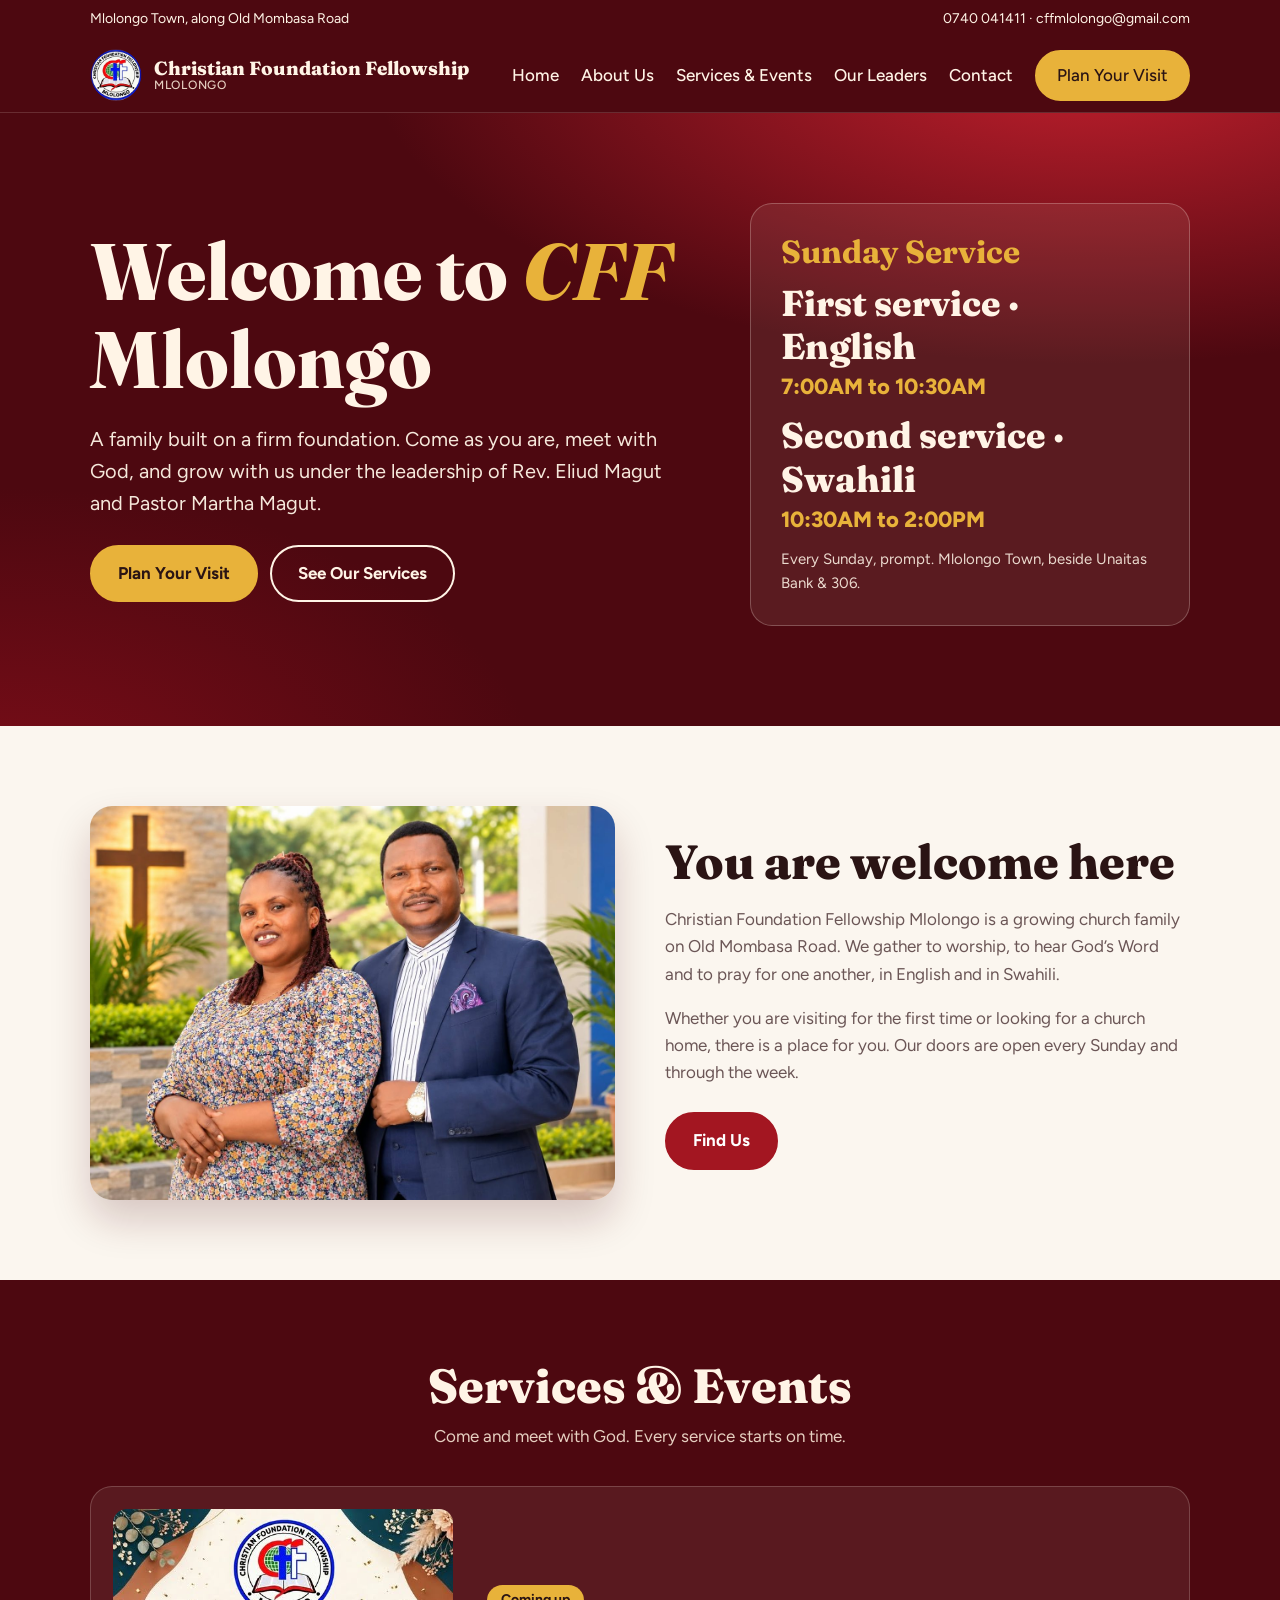
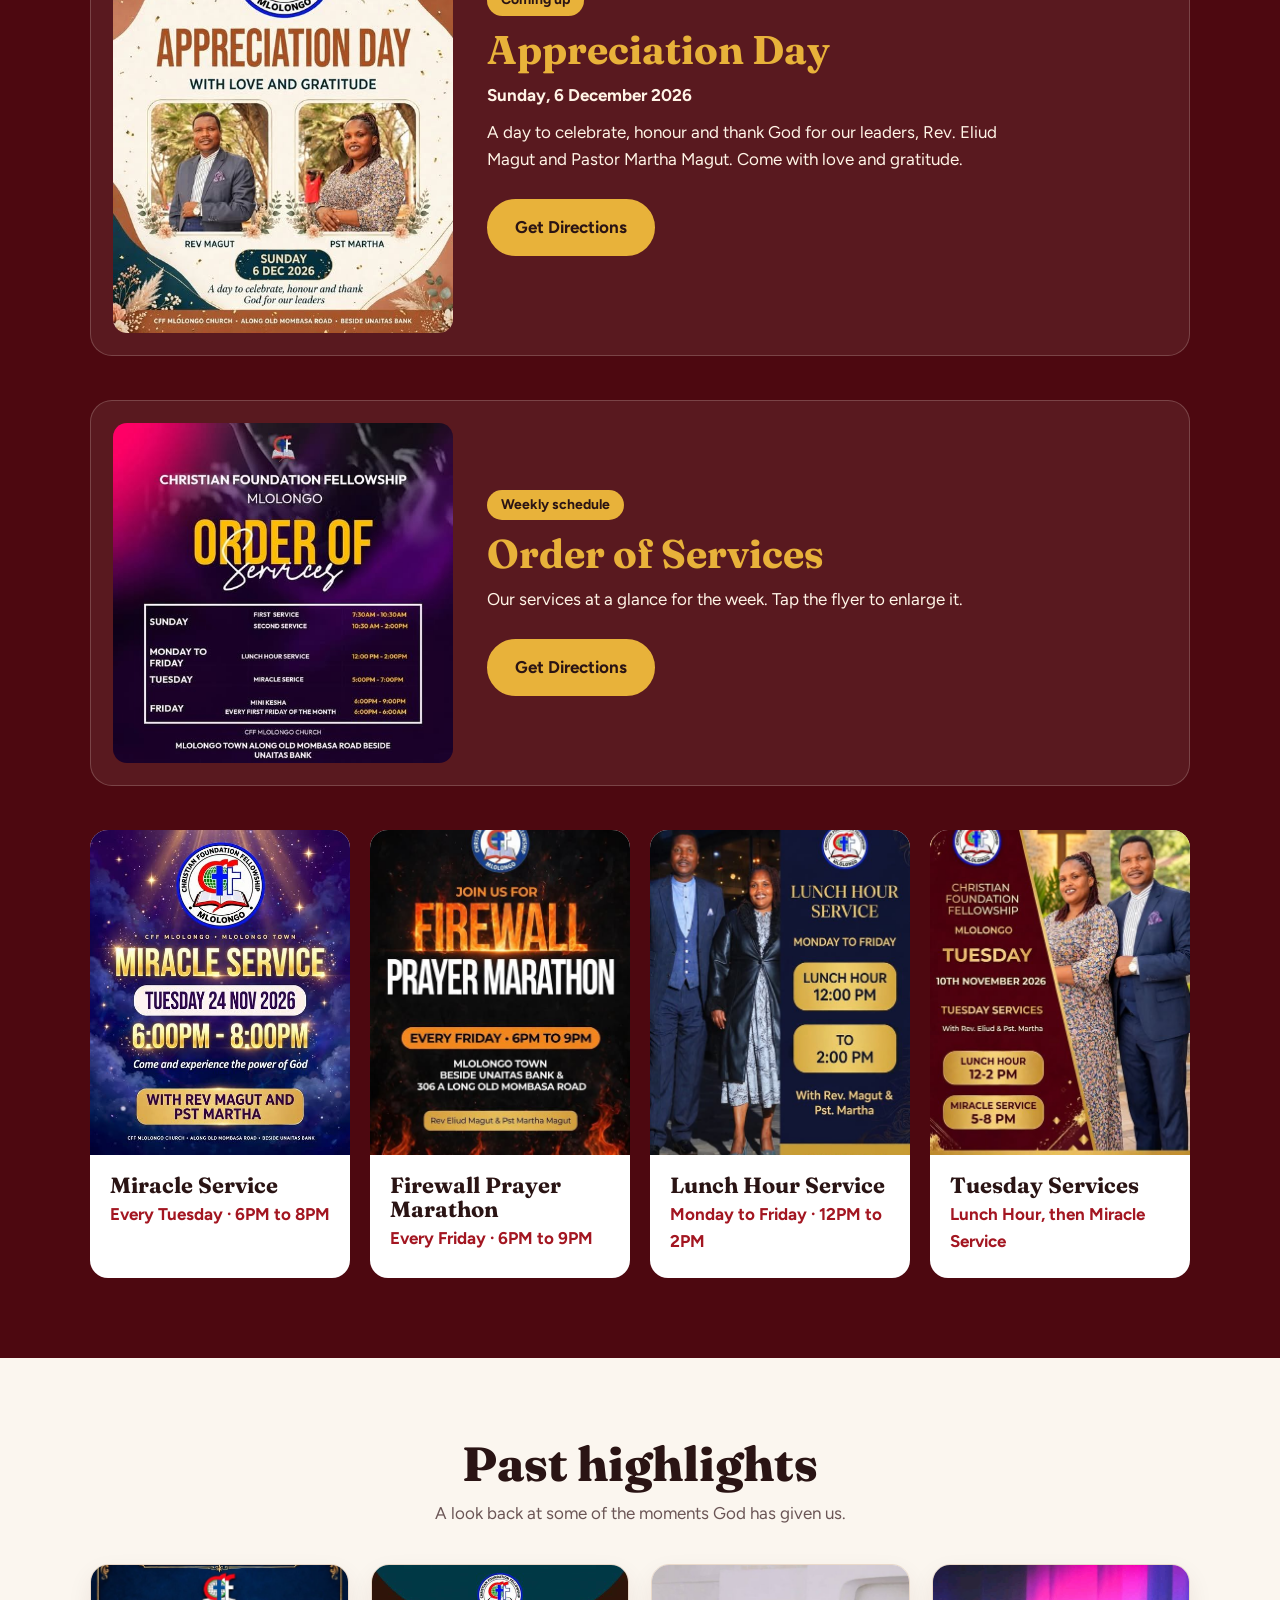
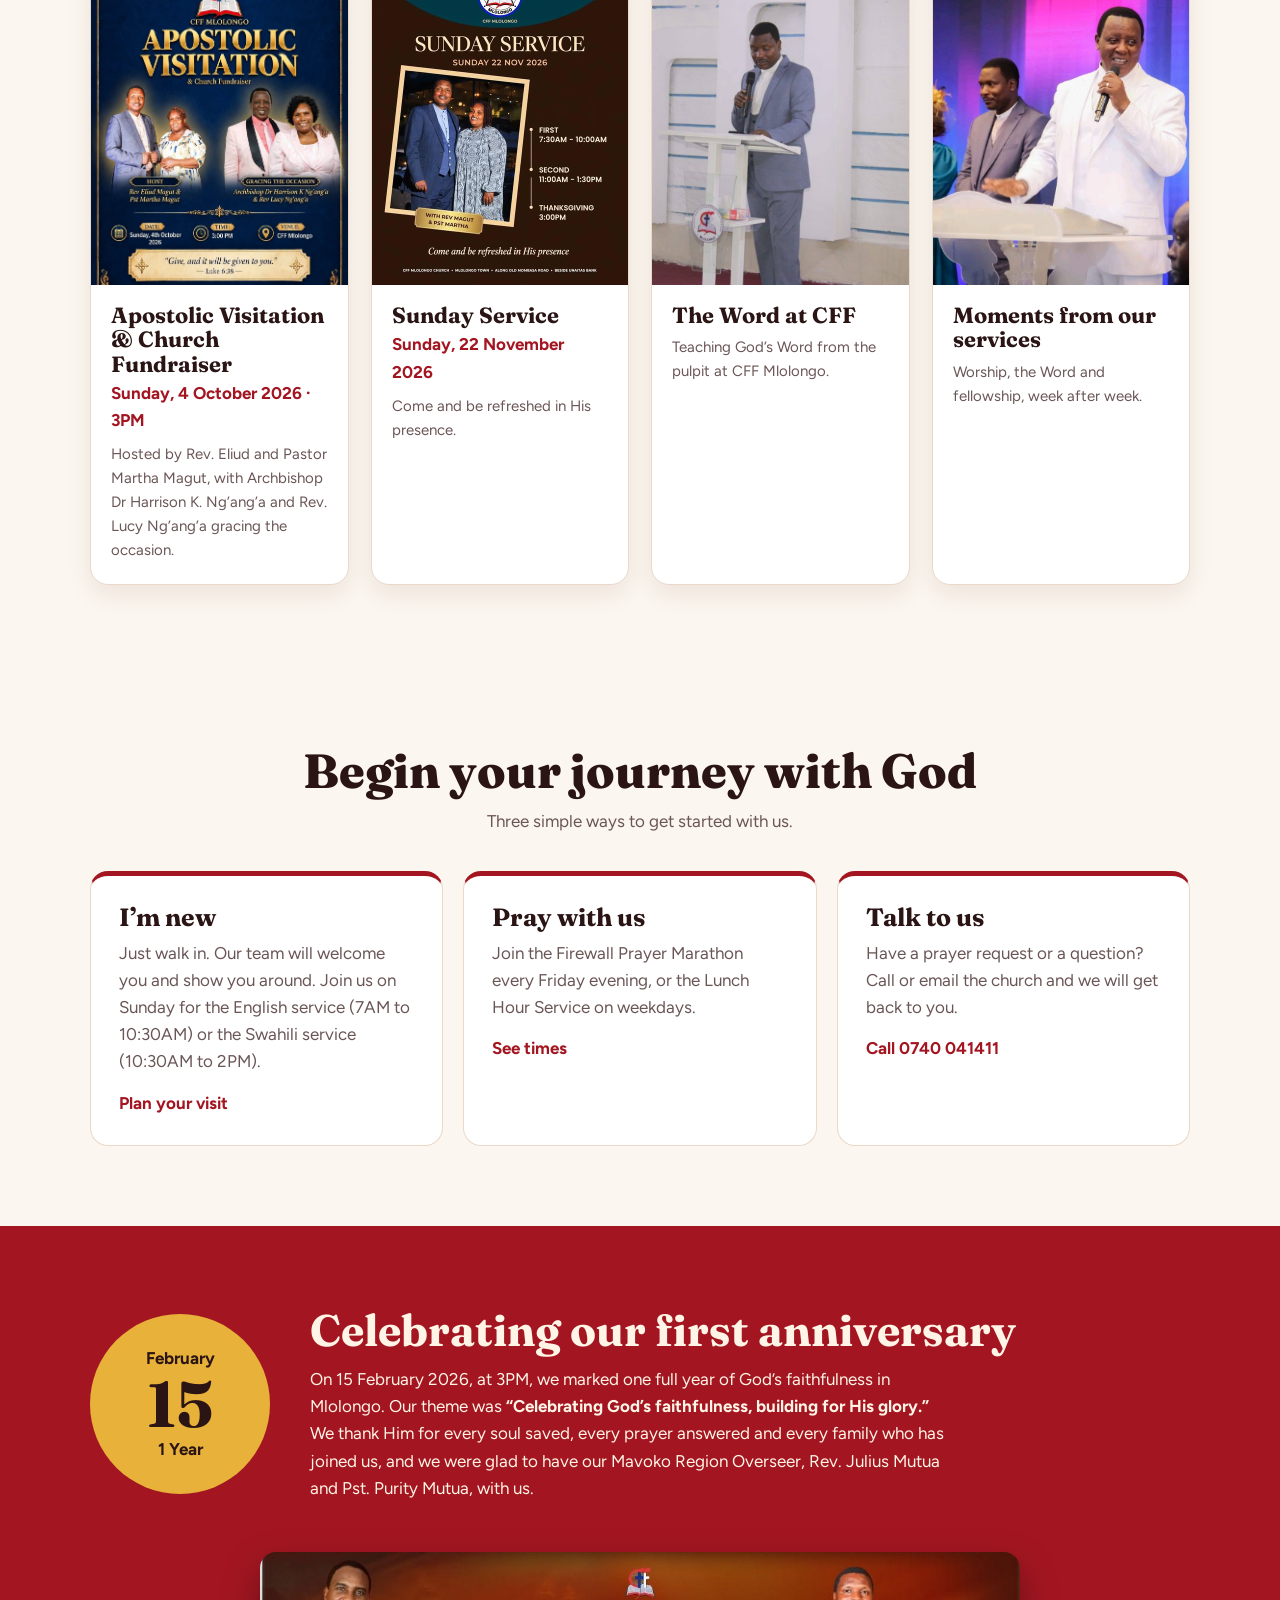
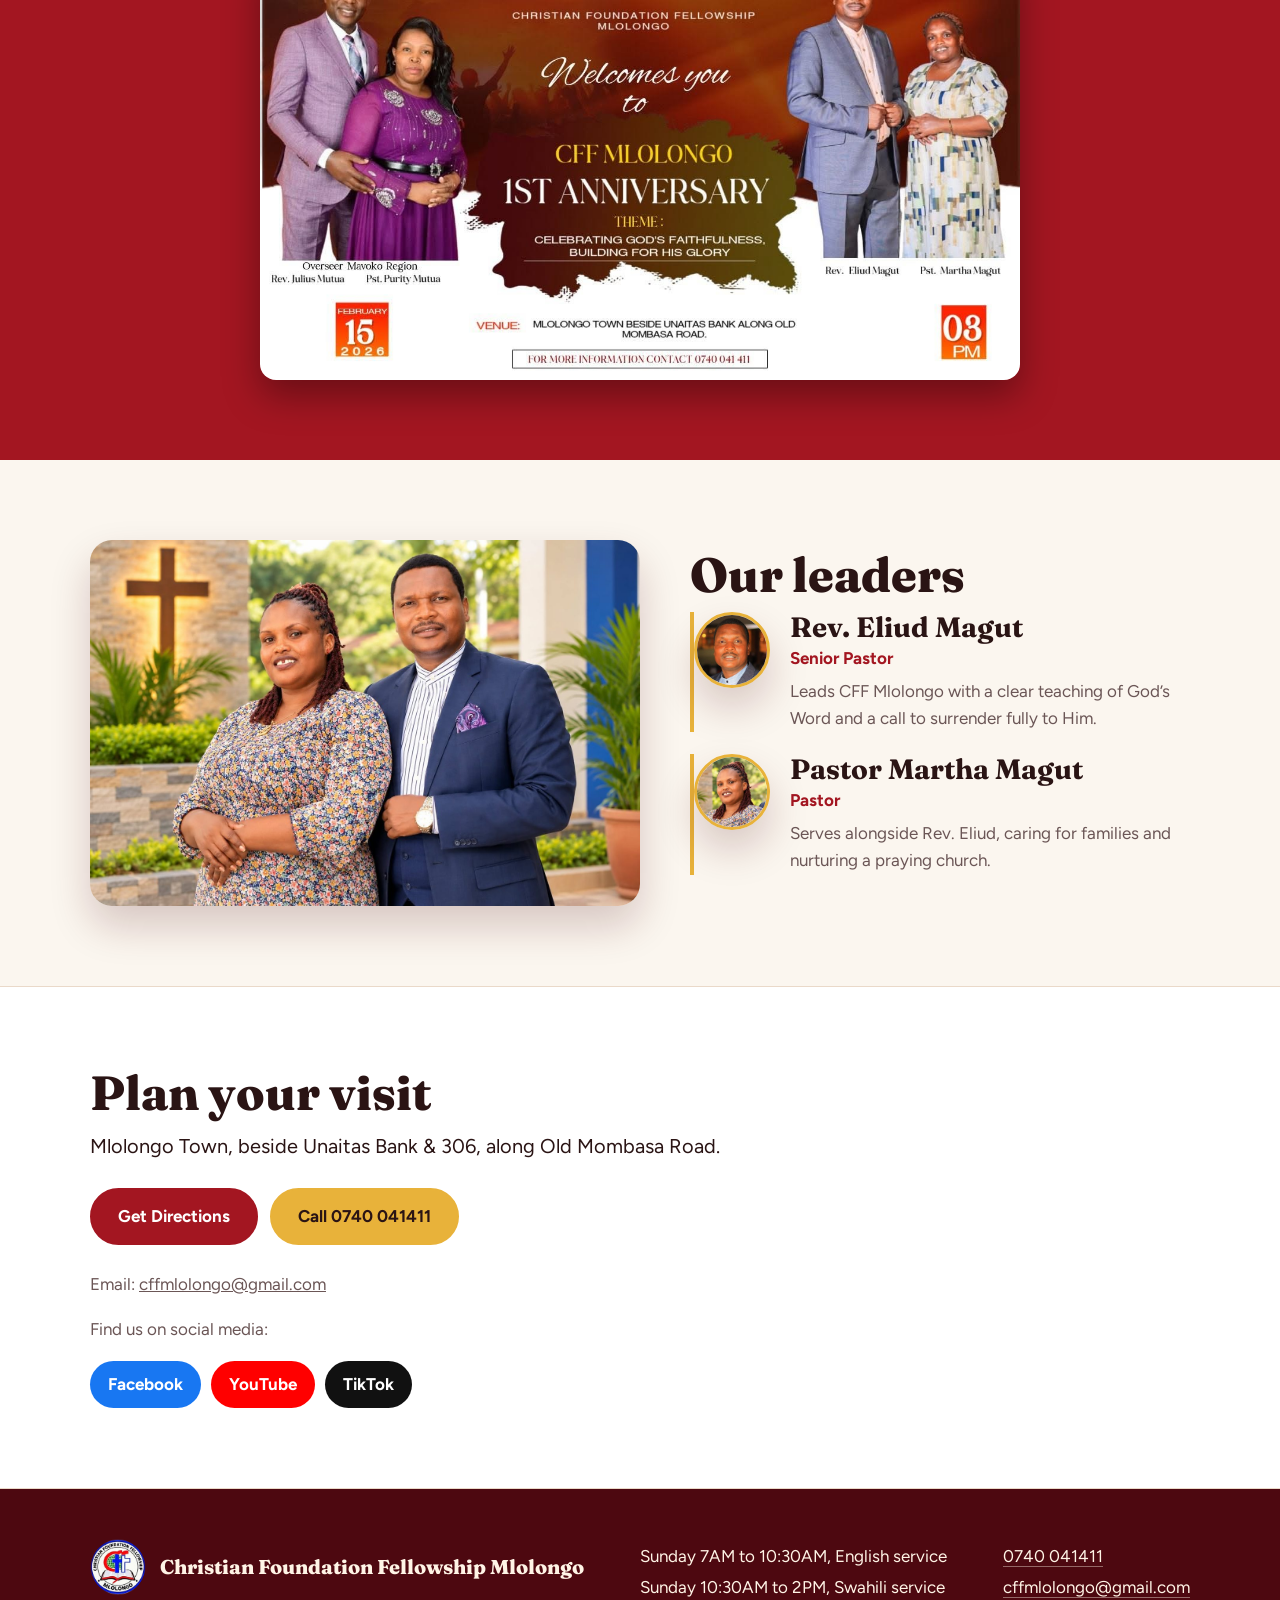
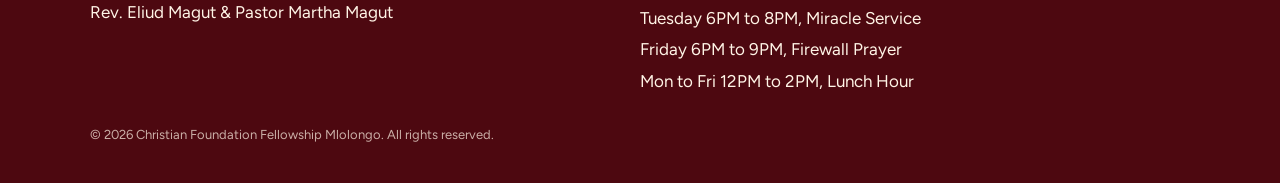
<file: index.html>
<!DOCTYPE html>
<html lang="en">
<head>
<meta charset="utf-8">
<meta name="viewport" content="width=device-width, initial-scale=1">
<title>Christian Foundation Fellowship Mlolongo</title>
<meta name="description" content="Christian Foundation Fellowship Mlolongo. Join us every Sunday: English service 7AM to 10:30AM, Swahili service 10:30AM to 2PM, beside Unaitas Bank along Old Mombasa Road.">
<meta property="og:title" content="Christian Foundation Fellowship Mlolongo">
<meta property="og:description" content="Join us every Sunday. Rev. Eliud Magut and Pastor Martha Magut.">
<meta property="og:image" content="https://hopemutheu733-cmd.github.io/cff-mlolongo/images/images/pastors.jpg">
<meta property="og:type" content="website">
<meta property="og:url" content="https://hopemutheu733-cmd.github.io/cff-mlolongo/">
<meta name="twitter:card" content="summary_large_image">
<link rel="canonical" href="https://hopemutheu733-cmd.github.io/cff-mlolongo/">
<link rel="icon" href="images/images/logo.png">
<link rel="preconnect" href="https://fonts.googleapis.com">
<link rel="preconnect" href="https://fonts.gstatic.com" crossorigin>
<link href="https://fonts.googleapis.com/css2?family=Fraunces:opsz,wght@9..144,600;9..144,800&family=Figtree:wght@400;500;700&display=swap" rel="stylesheet">
<link rel="stylesheet" href="style.css">
<script type="application/ld+json">
{
  "@context": "https://schema.org",
  "@type": "Church",
  "name": "Christian Foundation Fellowship Mlolongo",
  "url": "https://hopemutheu733-cmd.github.io/cff-mlolongo/",
  "image": "https://hopemutheu733-cmd.github.io/cff-mlolongo/images/images/pastors.jpg",
  "telephone": "+254740041411",
  "email": "cffmlolongo@gmail.com",
  "sameAs": [
    "https://www.facebook.com/p/Christian-Foundation-Fellowship-Mlolongo-61575318900422/",
    "https://www.youtube.com/@cffmlolongo",
    "https://www.tiktok.com/@cff_.mlolongo"
  ],
  "address": {
    "@type": "PostalAddress",
    "streetAddress": "Beside Unaitas Bank, Old Mombasa Road",
    "addressLocality": "Mlolongo",
    "addressCountry": "KE"
  },
  "openingHoursSpecification": [
    {"@type": "OpeningHoursSpecification", "dayOfWeek": "Sunday", "opens": "07:00", "closes": "14:00"},
    {"@type": "OpeningHoursSpecification", "dayOfWeek": ["Monday","Tuesday","Wednesday","Thursday","Friday"], "opens": "12:00", "closes": "14:00"},
    {"@type": "OpeningHoursSpecification", "dayOfWeek": "Tuesday", "opens": "18:00", "closes": "20:00"},
    {"@type": "OpeningHoursSpecification", "dayOfWeek": "Friday", "opens": "18:00", "closes": "21:00"}
  ]
}
</script>
</head>
<body>

<div class="top"><div class="wrap">
  <span>Mlolongo Town, along Old Mombasa Road</span>
  <span><a href="tel:+254740041411">0740 041411</a> · <a href="mailto:cffmlolongo@gmail.com">cffmlolongo@gmail.com</a></span>
</div></div>

<nav class="main"><div class="wrap">
  <a class="brand" href="#home"><img src="images/images/logo.png" alt="CFF Mlolongo logo"><span>Christian Foundation Fellowship<small>MLOLONGO</small></span></a>
  <button class="burger" id="burger" aria-label="Menu" aria-expanded="false" aria-controls="links">Menu</button>
  <div class="links" id="links">
    <a href="#home">Home</a>
    <a href="#about">About Us</a>
    <a href="#events">Services &amp; Events</a>
    <a href="#leaders">Our Leaders</a>
    <a href="#contact">Contact</a>
    <a class="btn red" href="#contact" style="padding:10px 20px">Plan Your Visit</a>
  </div>
</div></nav>

<header class="hero" id="home"><div class="wrap hero-grid">
  <div>
    <h1>Welcome to <em>CFF</em> Mlolongo</h1>
    <p>A family built on a firm foundation. Come as you are, meet with God, and grow with us under the leadership of Rev. Eliud Magut and Pastor Martha Magut.</p>
    <div class="cta"><a class="btn" href="#contact">Plan Your Visit</a><a class="btn ghost" href="#events">See Our Services</a></div>
  </div>
  <div class="sunday">
    <h2>Sunday Service</h2>
    <div class="t">First service · English</div>
    <div class="t" style="font-family:Figtree,sans-serif;font-size:22px;color:#e8b23a;margin-bottom:14px">7:00AM to 10:30AM</div>
    <div class="t">Second service · Swahili</div>
    <div class="t" style="font-family:Figtree,sans-serif;font-size:22px;color:#e8b23a">10:30AM to 2:00PM</div>
    <p>Every Sunday, prompt. Mlolongo Town, beside Unaitas Bank &amp; 306.</p>
  </div>
</div></header>

<section class="welcome" id="about"><div class="wrap">
  <img loading="lazy" decoding="async" class="ph" src="images/images/pastors.jpg" alt="Rev. Eliud Magut and Pastor Martha Magut">
  <div>
    <h2 class="title">You are welcome here</h2>
    <p>Christian Foundation Fellowship Mlolongo is a growing church family on Old Mombasa Road. We gather to worship, to hear God’s Word and to pray for one another, in English and in Swahili.</p>
    <p>Whether you are visiting for the first time or looking for a church home, there is a place for you. Our doors are open every Sunday and through the week.</p>
    <div class="cta"><a class="btn red" href="#contact">Find Us</a></div>
  </div>
</div></section>

<section class="events" id="events"><div class="wrap">
  <h2 class="title center">Services &amp; Events</h2>
  <p class="lead center">Come and meet with God. Every service starts on time.</p>

  <div class="featured">
    <img loading="lazy" decoding="async" src="images/images/appreciation-day.jpg" alt="Appreciation Day flyer" data-zoom>
    <div>
      <span class="tag">Coming up</span>
      <h3>Appreciation Day</h3>
      <p><strong>Sunday, 6 December 2026</strong></p>
      <p>A day to celebrate, honour and thank God for our leaders, Rev. Eliud Magut and Pastor Martha Magut. Come with love and gratitude.</p>
      <div class="cta"><a class="btn" href="#contact">Get Directions</a></div>
    </div>
  </div>

  <div class="featured">
    <img loading="lazy" decoding="async" src="images/images/order-of-services.jpg" alt="Order of services flyer" data-zoom>
    <div>
      <span class="tag">Weekly schedule</span>
      <h3>Order of Services</h3>
      <p>Our services at a glance for the week. Tap the flyer to enlarge it.</p>
      <div class="cta"><a class="btn" href="#contact">Get Directions</a></div>
    </div>
  </div>

  <div class="cards4">
    <div class="ev"><img loading="lazy" decoding="async" src="images/images/miracle-service.jpg" alt="Miracle Service flyer" data-zoom><div><h3>Miracle Service</h3><p class="when">Every Tuesday · 6PM to 8PM</p></div></div>
    <div class="ev"><img loading="lazy" decoding="async" src="images/images/firewall-prayer.jpg" alt="Firewall Prayer Marathon flyer" data-zoom><div><h3>Firewall Prayer Marathon</h3><p class="when">Every Friday · 6PM to 9PM</p></div></div>
    <div class="ev"><img loading="lazy" decoding="async" src="images/images/lunch-hour.jpg" alt="Lunch Hour Service flyer" data-zoom><div><h3>Lunch Hour Service</h3><p class="when">Monday to Friday · 12PM to 2PM</p></div></div>
    <div class="ev"><img loading="lazy" decoding="async" src="images/images/tuesday-services.jpg" alt="Tuesday services flyer" data-zoom><div><h3>Tuesday Services</h3><p class="when">Lunch Hour, then Miracle Service</p></div></div>
  </div>
</div></section>

<section id="highlights"><div class="wrap">
  <h2 class="title center">Past highlights</h2>
  <p class="lead center">A look back at some of the moments God has given us.</p>
  <div class="hl">
    <div class="ev"><img loading="lazy" decoding="async" src="images/images/apostolic-visitation.jpg" alt="Apostolic Visitation and Church Fundraiser flyer" data-zoom><div><h3>Apostolic Visitation &amp; Church Fundraiser</h3><p class="when">Sunday, 4 October 2026 · 3PM</p><p class="note">Hosted by Rev. Eliud and Pastor Martha Magut, with Archbishop Dr Harrison K. Ng’ang’a and Rev. Lucy Ng’ang’a gracing the occasion.</p></div></div>
    <div class="ev"><img loading="lazy" decoding="async" src="images/images/sunday-service.jpg" alt="Sunday Service flyer, 22 November 2026" data-zoom><div><h3>Sunday Service</h3><p class="when">Sunday, 22 November 2026</p><p class="note">Come and be refreshed in His presence.</p></div></div>
    <div class="ev"><img loading="lazy" decoding="async" src="images/images/sermon.jpg" alt="Preaching at CFF Mlolongo" data-zoom><div><h3>The Word at CFF</h3><p class="note">Teaching God’s Word from the pulpit at CFF Mlolongo.</p></div></div>
    <div class="ev"><img loading="lazy" decoding="async" src="images/images/service-moment.jpg" alt="A moment during a service at CFF Mlolongo" data-zoom><div><h3>Moments from our services</h3><p class="note">Worship, the Word and fellowship, week after week.</p></div></div>
  </div>
</div></section>

<section id="journey"><div class="wrap">
  <h2 class="title center">Begin your journey with God</h2>
  <p class="lead center">Three simple ways to get started with us.</p>
  <div class="grid3">
    <div class="card"><h3>I’m new</h3><p>Just walk in. Our team will welcome you and show you around. Join us on Sunday for the English service (7AM to 10:30AM) or the Swahili service (10:30AM to 2PM).</p><a class="more" href="#contact">Plan your visit</a></div>
    <div class="card"><h3>Pray with us</h3><p>Join the Firewall Prayer Marathon every Friday evening, or the Lunch Hour Service on weekdays.</p><a class="more" href="#events">See times</a></div>
    <div class="card"><h3>Talk to us</h3><p>Have a prayer request or a question? Call or email the church and we will get back to you.</p><a class="more" href="tel:+254740041411">Call 0740 041411</a></div>
  </div>
</div></section>

<section class="anni" id="anniversary"><div class="wrap">
  <div class="date"><span>February</span><b>15</b><span>1 Year</span></div>
  <div class="anni-text"><h2>Celebrating our first anniversary</h2><p>On 15 February 2026, at 3PM, we marked one full year of God’s faithfulness in Mlolongo. Our theme was <strong>“Celebrating God’s faithfulness, building for His glory.”</strong> We thank Him for every soul saved, every prayer answered and every family who has joined us, and we were glad to have our Mavoko Region Overseer, Rev. Julius Mutua and Pst. Purity Mutua, with us.</p></div>
  <img loading="lazy" decoding="async" class="anni-img" src="images/images/anniversary.jpg" alt="CFF Mlolongo 1st Anniversary flyer" data-zoom>
</div></section>

<section class="leaders" id="leaders"><div class="wrap">
  <img loading="lazy" decoding="async" src="images/images/pastors.jpg" alt="Rev. Eliud Magut and Pastor Martha Magut">
  <div>
    <h2 class="title">Our leaders</h2>
    <div class="who"><img loading="lazy" decoding="async" class="av" src="images/images/Rev%20Eliud%20Magut.jpg" alt="Rev. Eliud Magut"><h3>Rev. Eliud Magut</h3><p class="role">Senior Pastor</p><p>Leads CFF Mlolongo with a clear teaching of God’s Word and a call to surrender fully to Him.</p></div>
    <div class="who"><img loading="lazy" decoding="async" class="av" src="images/images/Pastor%20Martha%20Magut.jpg" alt="Pastor Martha Magut"><h3>Pastor Martha Magut</h3><p class="role">Pastor</p><p>Serves alongside Rev. Eliud, caring for families and nurturing a praying church.</p></div>
  </div>
</div></section>

<section class="visit" id="contact"><div class="wrap">
  <h2 class="title">Plan your visit</h2>
  <p class="address">Mlolongo Town, beside Unaitas Bank &amp; 306, along Old Mombasa Road.</p>
  <div class="cta"><a class="btn red" href="https://maps.app.goo.gl/NoRtbxfYdgS4P6Lt7" target="_blank" rel="noopener">Get Directions</a><a class="btn" href="tel:+254740041411">Call 0740 041411</a></div>
  <p style="margin-top:26px;color:var(--muted)">Email: <a href="mailto:cffmlolongo@gmail.com">cffmlolongo@gmail.com</a></p>
  <p style="margin-top:18px;color:var(--muted)">Find us on social media:</p>
  <div style="display:flex;gap:10px;flex-wrap:wrap;margin-top:10px">
    <a href="https://www.facebook.com/p/Christian-Foundation-Fellowship-Mlolongo-61575318900422/" target="_blank" rel="noopener" style="background:#1877F2;color:#fff;padding:10px 18px;border-radius:999px;font-weight:700;text-decoration:none">Facebook</a>
    <a href="https://www.youtube.com/@cffmlolongo" target="_blank" rel="noopener" style="background:#FF0000;color:#fff;padding:10px 18px;border-radius:999px;font-weight:700;text-decoration:none">YouTube</a>
    <a href="https://www.tiktok.com/@cff_.mlolongo" target="_blank" rel="noopener" style="background:#111;color:#fff;padding:10px 18px;border-radius:999px;font-weight:700;text-decoration:none">TikTok</a>
  </div>
</div></section>

<footer><div class="wrap">
  <div><div class="brandline"><img src="images/images/logo.png" alt=""><span>Christian Foundation Fellowship Mlolongo</span></div><p>Rev. Eliud Magut &amp; Pastor Martha Magut</p></div>
  <div><p>Sunday 7AM to 10:30AM, English service</p><p>Sunday 10:30AM to 2PM, Swahili service</p><p>Tuesday 6PM to 8PM, Miracle Service</p><p>Friday 6PM to 9PM, Firewall Prayer</p><p>Mon to Fri 12PM to 2PM, Lunch Hour</p></div>
  <div><p><a href="tel:+254740041411">0740 041411</a></p><p><a href="mailto:cffmlolongo@gmail.com">cffmlolongo@gmail.com</a></p></div>
</div>
<div class="wrap"><p class="small">© 2026 Christian Foundation Fellowship Mlolongo. All rights reserved.</p></div></footer>

<div id="lb" role="dialog" aria-label="Enlarged image"><img alt=""></div>
<script>
var b=document.getElementById('burger'),l=document.getElementById('links');
b.onclick=function(){var o=l.classList.toggle('open');b.setAttribute('aria-expanded',o)};
l.onclick=function(e){if(e.target.tagName==='A'){l.classList.remove('open');b.setAttribute('aria-expanded','false')}};
var lb=document.getElementById('lb'),li=lb.querySelector('img');
document.querySelectorAll('[data-zoom]').forEach(function(i){i.onclick=function(){li.src=i.src;li.alt=i.alt;lb.classList.add('on')}});
lb.onclick=function(){lb.classList.remove('on')};
document.addEventListener('keydown',function(e){if(e.key==='Escape')lb.classList.remove('on')});
</script>
</body>
</html>
</file>
<file: style.css>
:root{--bg:#fbf6ef;--surface:#fff;--ink:#2a1414;--muted:#6b5656;--red:#a31621;--deep:#4d0810;--gold:#e8b23a;--line:#ead9c9;--cream:#fff4e6}
*,*::before,*::after{box-sizing:border-box}
html{scroll-behavior:smooth;scroll-padding-top:80px}
body{margin:0;background:var(--bg);color:var(--ink);font-family:Figtree,system-ui,sans-serif;line-height:1.6;font-size:17px}
h1,h2,h3{font-family:Fraunces,Georgia,serif;line-height:1.1;margin:0}
a{color:inherit}
img{max-width:100%;display:block}
.wrap{max-width:1140px;margin:0 auto;padding:0 20px}
.btn{display:inline-block;padding:13px 26px;border-radius:999px;font-weight:700;text-decoration:none;background:var(--gold);color:#2a1414;border:2px solid var(--gold);cursor:pointer}
.btn.ghost{background:transparent;color:var(--cream);border-color:var(--cream)}
.btn.red{background:var(--red);border-color:var(--red);color:#fff}
.cta{display:flex;gap:12px;flex-wrap:wrap;margin-top:26px}

/* top bar and nav */
.top{background:var(--deep);color:var(--cream);font-size:14px;padding:8px 0}
.top .wrap{display:flex;gap:18px;flex-wrap:wrap;justify-content:space-between}
.top a{text-decoration:none}
nav.main{position:sticky;top:0;z-index:30;background:var(--deep);border-bottom:1px solid rgba(255,244,230,.15)}
nav.main .wrap{display:flex;align-items:center;justify-content:space-between;height:74px}
.brand{display:flex;align-items:center;gap:12px;text-decoration:none;color:var(--cream);font-family:Fraunces,Georgia,serif;font-weight:800;font-size:19px;line-height:1.1}
.brand img{width:52px;height:52px}
.brand small{display:block;font-family:Figtree,sans-serif;font-weight:500;font-size:12px;color:#e6cfc0;letter-spacing:.06em}
.links{display:flex;gap:22px;align-items:center}
.links a{text-decoration:none;font-weight:500}
.links{color:var(--cream)}.links a:not(.btn):hover{color:var(--gold)}
.burger{display:none;background:none;border:1px solid rgba(255,244,230,.4);border-radius:8px;padding:8px 14px;color:var(--cream);font:inherit}
@media(max-width:900px){
.burger{display:block}
.links{display:none;position:absolute;left:0;right:0;top:74px;background:var(--deep);flex-direction:column;align-items:flex-start;padding:16px 20px 22px;border-bottom:1px solid var(--line)}
.links.open{display:flex}}
.links .btn.red{background:var(--gold);border-color:var(--gold);color:#2a1414}

/* hero */
.hero{color:var(--cream);padding:90px 0 100px;background:radial-gradient(1200px 520px at 85% -10%,#c4202e 0%,transparent 60%),radial-gradient(900px 500px at 0% 110%,#7a0d18 0%,transparent 60%),var(--deep)}
.hero h1{font-size:clamp(42px,7vw,80px);font-weight:800}
.hero h1 em{font-style:italic;color:var(--gold)}
.hero-grid{display:grid;grid-template-columns:1.4fr 1fr;gap:44px;align-items:center}
.sunday{background:rgba(255,244,230,.08);border:1px solid rgba(255,244,230,.25);border-radius:22px;padding:30px}
.sunday h2{font-size:32px;color:var(--gold);margin-bottom:12px}
.sunday .t{font-family:Fraunces,serif;font-size:clamp(26px,3.4vw,36px);font-weight:800;line-height:1.2;margin-top:6px}
.hero .sunday p{margin:14px 0 0;font-size:15px;opacity:.88;max-width:none}
@media(max-width:820px){.hero-grid{grid-template-columns:1fr}}
.hero p{max-width:46ch;font-size:20px;opacity:.95;margin:20px 0 0}

/* sunday strip */
.strip{background:var(--gold);color:#2a1414}
.strip .wrap{display:grid;grid-template-columns:repeat(auto-fit,minmax(260px,1fr));gap:10px 30px;padding-top:22px;padding-bottom:22px}
.strip b{font-family:Fraunces,serif;font-size:24px}
.strip span{display:block;font-size:15px}

section{padding:80px 0}
.title{font-size:clamp(30px,4.5vw,48px);font-weight:800;margin-bottom:10px}
.lead{color:var(--muted);max-width:58ch;margin:0 0 36px}
.center{text-align:center}.lead.center,.center .lead{margin-left:auto;margin-right:auto}

/* welcome */
.welcome .wrap{display:grid;grid-template-columns:1fr 1fr;gap:50px;align-items:center}
.welcome img.ph{border-radius:22px;box-shadow:0 20px 40px rgba(77,8,16,.2);aspect-ratio:4/3;object-fit:cover;width:100%}
.welcome p{color:var(--muted)}
@media(max-width:820px){.welcome .wrap{grid-template-columns:1fr}}

/* events */
.events{background:var(--deep);color:var(--cream)}
.events .lead{color:#e6cfc0}
.featured{display:grid;grid-template-columns:minmax(220px,340px) 1fr;gap:34px;background:rgba(255,244,230,.07);border:1px solid rgba(255,244,230,.2);border-radius:22px;padding:22px;margin-bottom:44px;align-items:center}
.featured h3{font-size:clamp(28px,4vw,40px);color:var(--gold)}
.featured .tag{display:inline-block;background:var(--gold);color:#2a1414;font-weight:700;font-size:14px;padding:4px 14px;border-radius:999px;margin-bottom:12px}
.featured p{margin:10px 0 0;max-width:50ch}
@media(max-width:760px){.featured{grid-template-columns:1fr}}
.cards4{display:grid;grid-template-columns:repeat(auto-fit,minmax(240px,1fr));gap:20px}
.ev{background:var(--surface);color:var(--ink);border-radius:18px;overflow:hidden}
.ev img{width:100%;aspect-ratio:4/5;object-fit:cover;cursor:zoom-in;background:#222}
.ev div{padding:18px 20px 22px}
.ev h3{font-size:22px}
.ev .when{color:var(--red);font-weight:700;margin:4px 0 0}
.featured img{border-radius:14px;cursor:zoom-in;width:100%}

/* journey */
.grid3{display:grid;grid-template-columns:repeat(auto-fit,minmax(250px,1fr));gap:20px}
.card{background:var(--surface);border:1px solid var(--line);border-top:5px solid var(--red);border-radius:18px;padding:28px}
.card h3{font-size:25px;margin-bottom:8px}
.card p{margin:0 0 14px;color:var(--muted)}
.card a.more{color:var(--red);font-weight:700;text-decoration:none}

/* anniversary */
.anni{background:var(--red);color:var(--cream)}
.anni .wrap{display:flex;gap:40px;align-items:center;flex-wrap:wrap}
.date{flex:0 0 auto;width:180px;height:180px;border-radius:50%;background:var(--gold);color:#2a1414;display:grid;place-content:center;text-align:center}
.date b{font-family:Fraunces,serif;font-size:64px;line-height:1}.date span{font-weight:700}
.anni h2{font-size:clamp(28px,4vw,44px)}.anni p{max-width:58ch;margin:12px 0 0}

/* leaders */
.leaders .wrap{display:grid;grid-template-columns:1.1fr 1fr;gap:50px;align-items:center}
.leaders img{border-radius:22px;width:100%;aspect-ratio:3/2;object-fit:cover;box-shadow:0 20px 40px rgba(77,8,16,.2)}
.who{border-left:4px solid var(--gold);padding-left:18px;margin:0 0 22px}
.who h3{font-size:28px}.who .role{color:var(--red);font-weight:700;margin:2px 0 6px}.who p{margin:0;color:var(--muted)}
@media(max-width:820px){.leaders .wrap{grid-template-columns:1fr}}

/* visit */
.visit{background:var(--surface);border-block:1px solid var(--line)}
.address{font-size:20px;margin:0}

footer{background:var(--deep);color:var(--cream);padding:50px 0 34px}
footer .wrap{display:flex;justify-content:space-between;gap:30px;flex-wrap:wrap}
footer p{margin:4px 0}footer a{text-decoration:none;border-bottom:1px solid rgba(255,244,230,.4)}
footer .brandline{display:flex;gap:14px;align-items:center;font-family:Fraunces,serif;font-size:20px;font-weight:800}
footer .brandline img{width:56px;height:56px}
.small{font-size:13px;opacity:.7;margin-top:26px}

/* lightbox */
#lb{position:fixed;inset:0;background:rgba(0,0,0,.88);display:none;align-items:center;justify-content:center;z-index:100;padding:20px;cursor:zoom-out}
#lb.on{display:flex}#lb img{max-height:92vh;max-width:94vw;border-radius:10px}

/* highlights */
.hl{display:grid;grid-template-columns:repeat(auto-fit,minmax(240px,1fr));gap:22px}
.hl .ev{border:1px solid var(--line);box-shadow:0 10px 24px rgba(77,8,16,.08)}
.hl .ev img{aspect-ratio:4/5}
.hl .note{margin:8px 0 0;color:var(--muted);font-size:15px}
/* leader avatars */
.who{position:relative;padding-left:96px;min-height:80px}
.who .av{position:absolute;left:0;top:0;width:76px;height:76px;border-radius:50%;object-fit:cover;border:3px solid var(--gold)}

/* anniversary flyer */
.anni .wrap{align-items:center}
.anni-text{flex:1 1 320px}
.anni-img{flex:1 1 100%;max-width:760px;margin:10px auto 0;border-radius:16px;cursor:zoom-in;box-shadow:0 16px 36px rgba(0,0,0,.35)}
</file>
